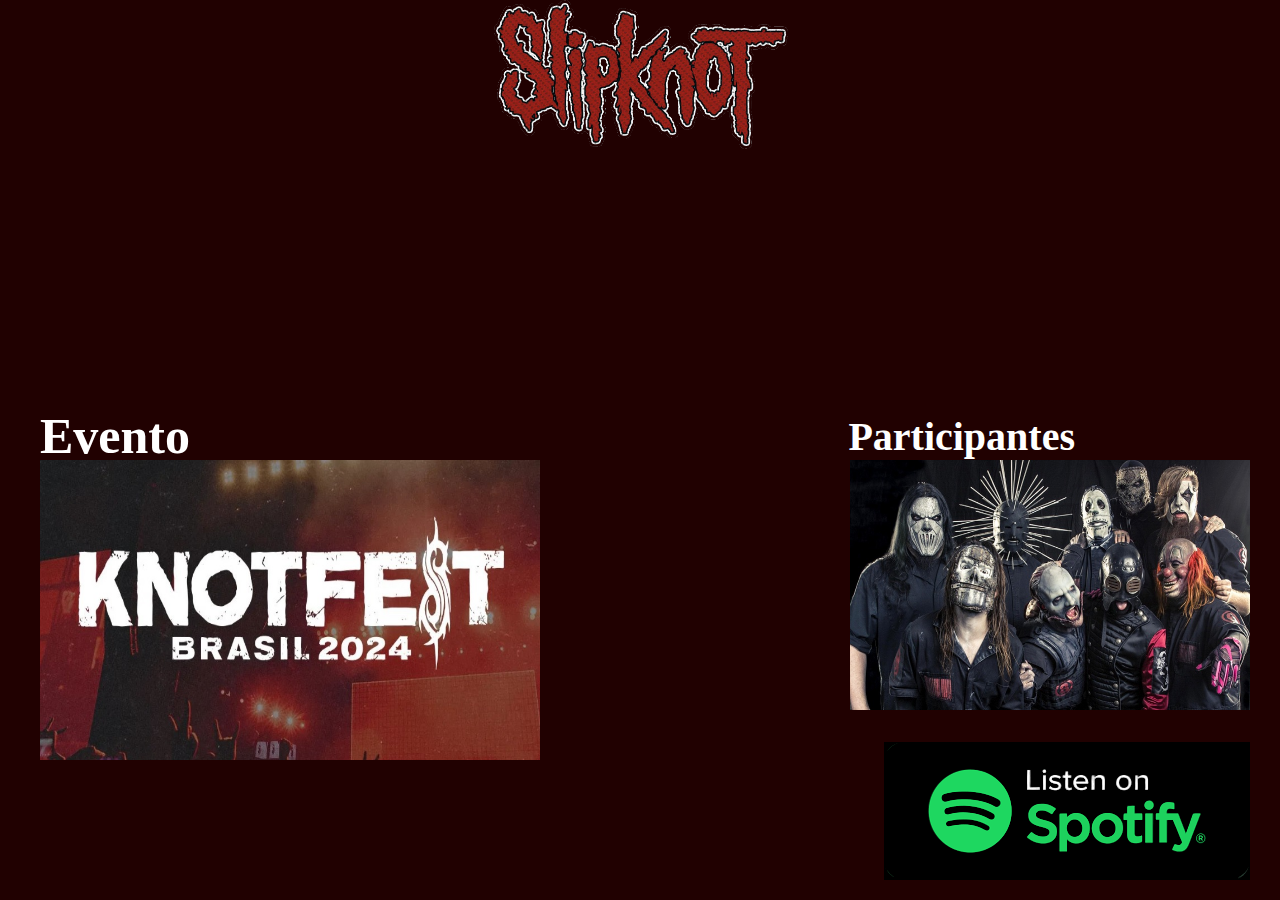
<file: Spliknot/index.html>
<!DOCTYPE html>
<html lang="en">
<head>
    <meta charset="UTF-8">
    <meta name="viewport" content="width=device-width, initial-scale=1.0">
    <title>Slipknot - inicio</title>
    <link rel="stylesheet" href="css/index.css">
</head>
<body>
    <header>
        <img class="cabecalho" src="Imagens/logo.png" alt="" height="150" width="300">
    </header>
    <h1 class = "eventostexto">Evento</h1>
    
    <a href="evento.html"><img class = "eventos"src="Imagens/Knotfest-Brasil-2024.jpg" alt="" height="300" width="500"></a>
    
    <h2 class = "participantestexto">Participantes</h2>    
    <a href="membros.html"><img class = "participantes"src="Imagens/participantes.jpg" alt=""height="250" width="400"></a>
    <a href="https://open.spotify.com/intl-pt/artist/05fG473iIaoy82BF1aGhL8"><img class="spotify"src="Imagens/images-Photoroom.png-Photoroom.png" alt=""></a>
</body>
</html>
</file>
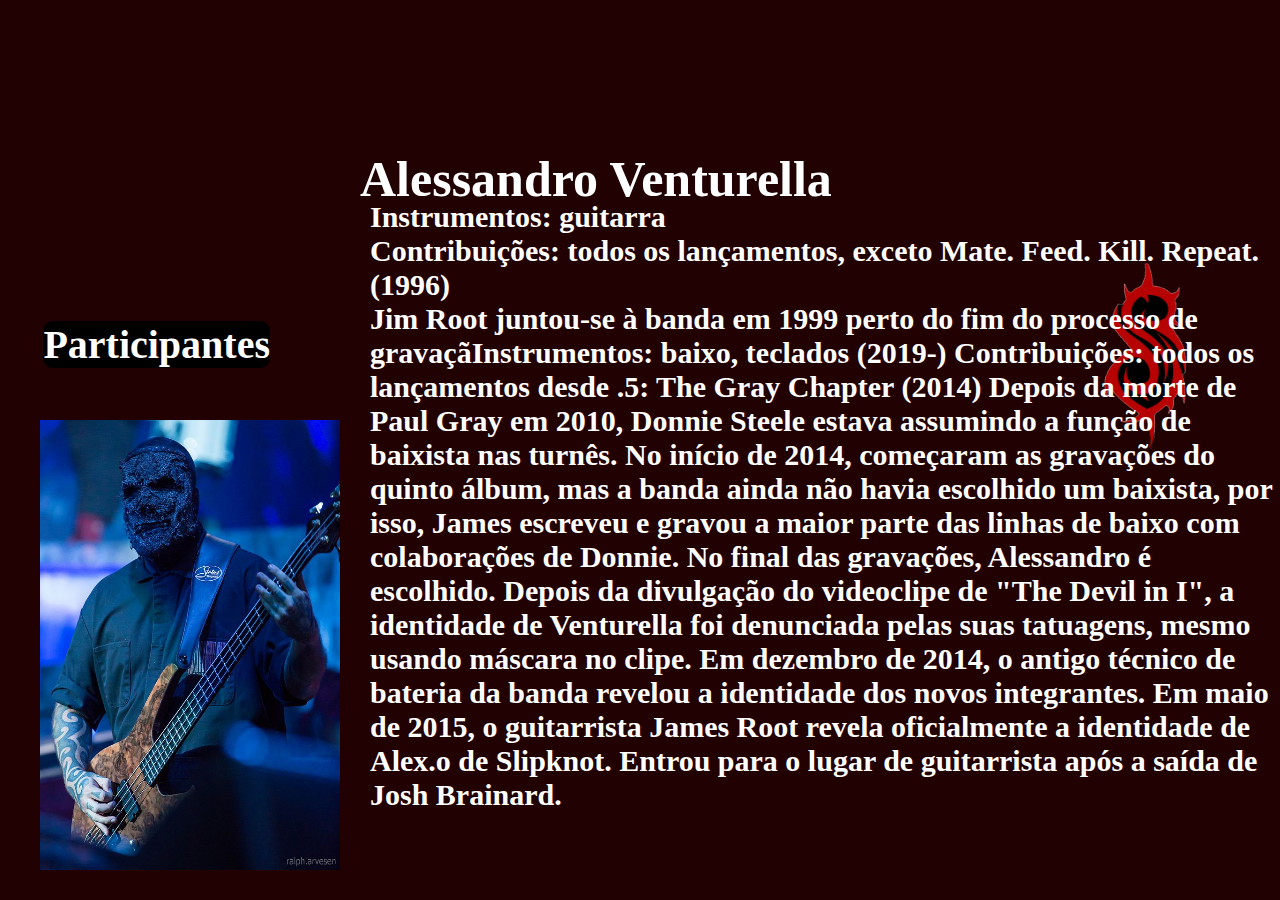
<file: Spliknot/alessandroventurella.html>
<!DOCTYPE html>
<html lang="en">
<head>
    <meta charset="UTF-8">
    <meta name="viewport" content="width=device-width, initial-scale=1.0">
    <title>Alessandro Venturella</title>
    <link rel="stylesheet" href="css/coreytaylor.css">
</head>
<body>
    <header>
        <a href="index.html"><img src="Imagens/logo2.png" alt=""height="200" width="170"></a>
        <a href="membros.html"><h3>Participantes</h3></a>
    </header>
    <img class="participante"src="Imagens/Alessandro Venturella2.jpg" alt="">
    <h1>Alessandro Venturella</h1>
    <h2>Instrumentos: guitarra <br>
        Contribuições: todos os lançamentos, exceto Mate. Feed. Kill. Repeat. (1996) <br>
        Jim Root juntou-se à banda em 1999 perto do fim do processo de gravaçãInstrumentos: baixo, teclados (2019-)
        Contribuições: todos os lançamentos desde .5: The Gray Chapter (2014)
        Depois da morte de Paul Gray em 2010, Donnie Steele estava assumindo a função de baixista nas turnês. No início de 2014, começaram as gravações do quinto álbum, mas a banda ainda não havia escolhido um baixista, por isso, James escreveu e gravou a maior parte das linhas de baixo com colaborações de Donnie. No final das gravações, Alessandro é escolhido. Depois da divulgação do videoclipe de "The Devil in I", a identidade de Venturella foi denunciada pelas suas tatuagens, mesmo usando máscara no clipe. Em dezembro de 2014, o antigo técnico de bateria da banda revelou a identidade dos novos integrantes. Em maio de 2015, o guitarrista James Root revela oficialmente a identidade de Alex.o de Slipknot. Entrou para o lugar de guitarrista após a saída de Josh Brainard.</h2>
</body>
</html>
</file>
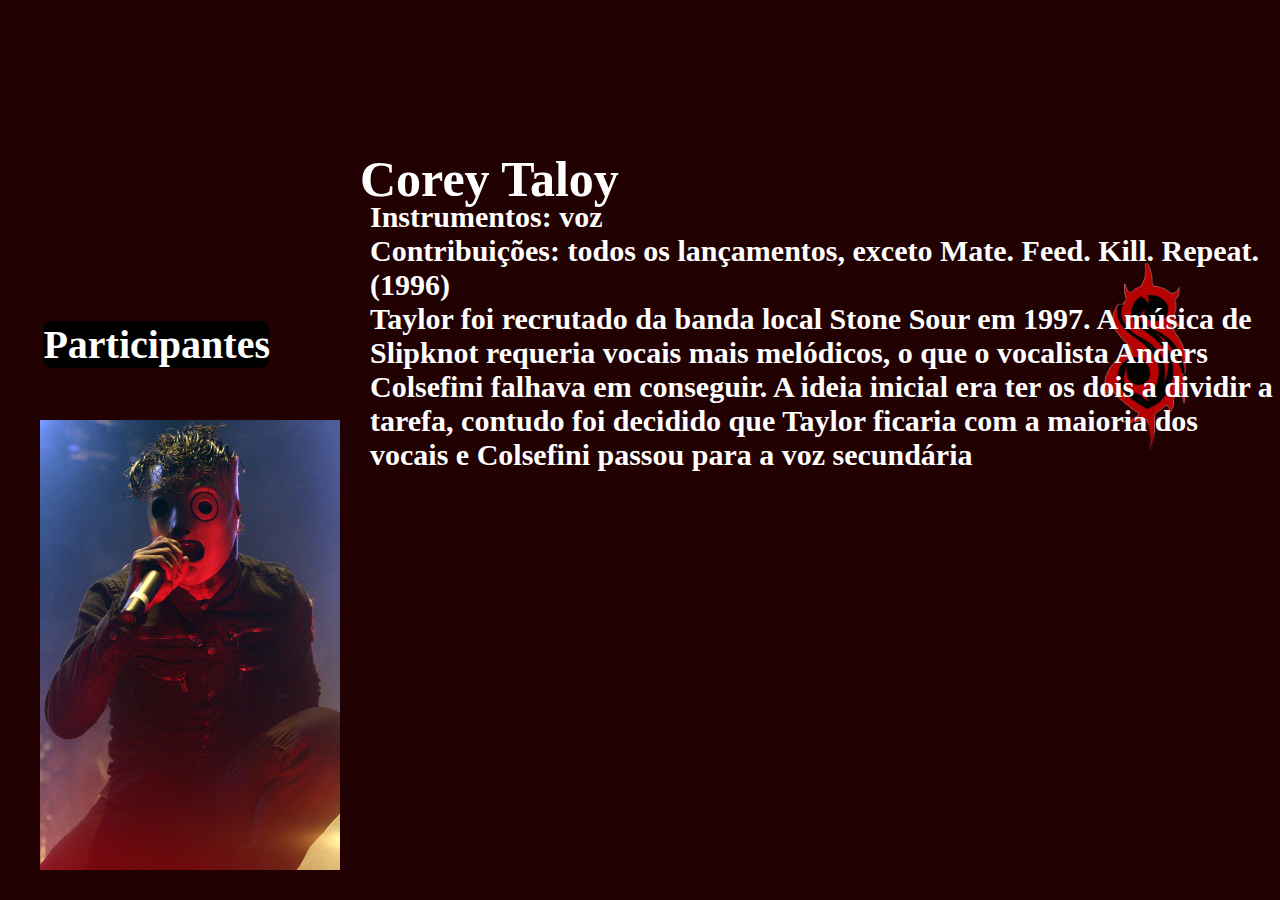
<file: Spliknot/coreytaylor.html>
<!DOCTYPE html>
<html lang="en">
<head>
    <meta charset="UTF-8">
    <meta name="viewport" content="width=device-width, initial-scale=1.0">
    <title>Corey Taloy</title>
    <link rel="stylesheet" href="css/coreytaylor.css">
</head>
<body>
    <header>
        <a href="index.html"><img src="Imagens/logo2.png" alt=""height="200" width="170"></a>
        <a href="membros.html"><h3>Participantes</h3></a>
    </header>
    <img class="participante"src="Imagens/Corey Taylor2.jpg" alt="">
    <h1>Corey Taloy</h1>
    <h2>Instrumentos: voz <br>
        Contribuições: todos os lançamentos, exceto Mate. Feed. Kill. Repeat. (1996) <br>
        Taylor foi recrutado da banda local Stone Sour em 1997. A música de Slipknot requeria vocais mais melódicos, o que o vocalista Anders Colsefini falhava em conseguir. A ideia inicial era ter os dois a dividir a tarefa, contudo foi decidido que Taylor ficaria com a maioria dos vocais e Colsefini passou para a voz secundária</h2>
</body>
</html>
</file>
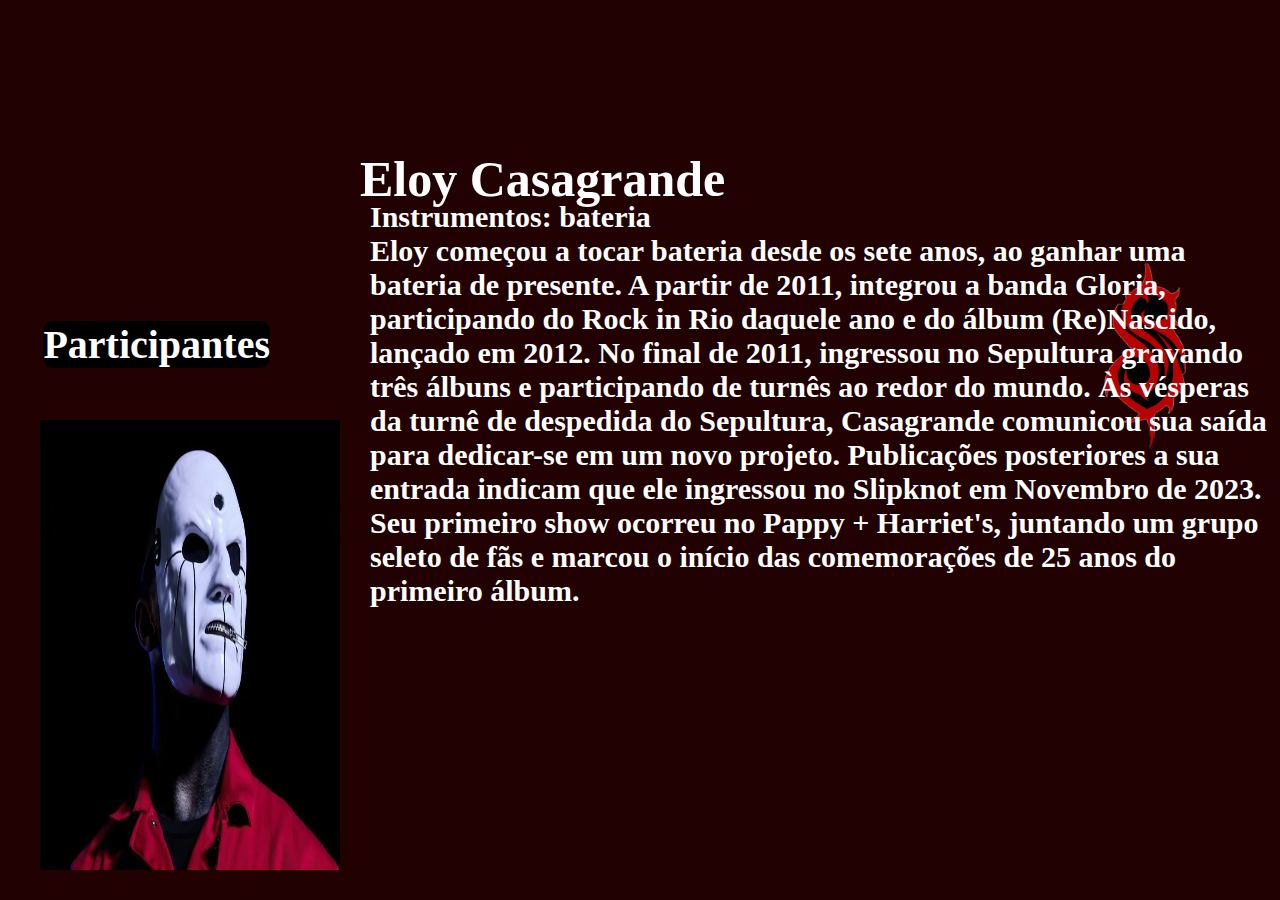
<file: Spliknot/eloycasagrande.html>
<!DOCTYPE html>
<html lang="en">
<head>
    <meta charset="UTF-8">
    <meta name="viewport" content="width=device-width, initial-scale=1.0">
    <title>Eloy Casagrande</title>
    <link rel="stylesheet" href="css/coreytaylor.css">
</head>
<body>
    <header>
        <a href="index.html"><img src="Imagens/logo2.png" alt=""height="200" width="170"></a>
        <a href="membros.html"><h3>Participantes</h3></a>
    </header>
    <img class="participante"src="Imagens/Eloy Casagrande.webp" alt="">
    <h1>Eloy Casagrande</h1>
    <h2>Instrumentos: bateria <br>
        Eloy começou a tocar bateria desde os sete anos, ao ganhar uma bateria de presente. A partir de 2011, integrou a banda Gloria, participando do Rock in Rio daquele ano e do álbum (Re)Nascido, lançado em 2012. No final de 2011, ingressou no Sepultura gravando três álbuns e participando de turnês ao redor do mundo. Às vésperas da turnê de despedida do Sepultura, Casagrande comunicou sua saída para dedicar-se em um novo projeto. Publicações posteriores a sua entrada indicam que ele ingressou no Slipknot em Novembro de 2023. Seu primeiro show ocorreu no Pappy + Harriet's, juntando um grupo seleto de fãs e marcou o início das comemorações de 25 anos do primeiro álbum.</h2>
</body>
</html>
</file>
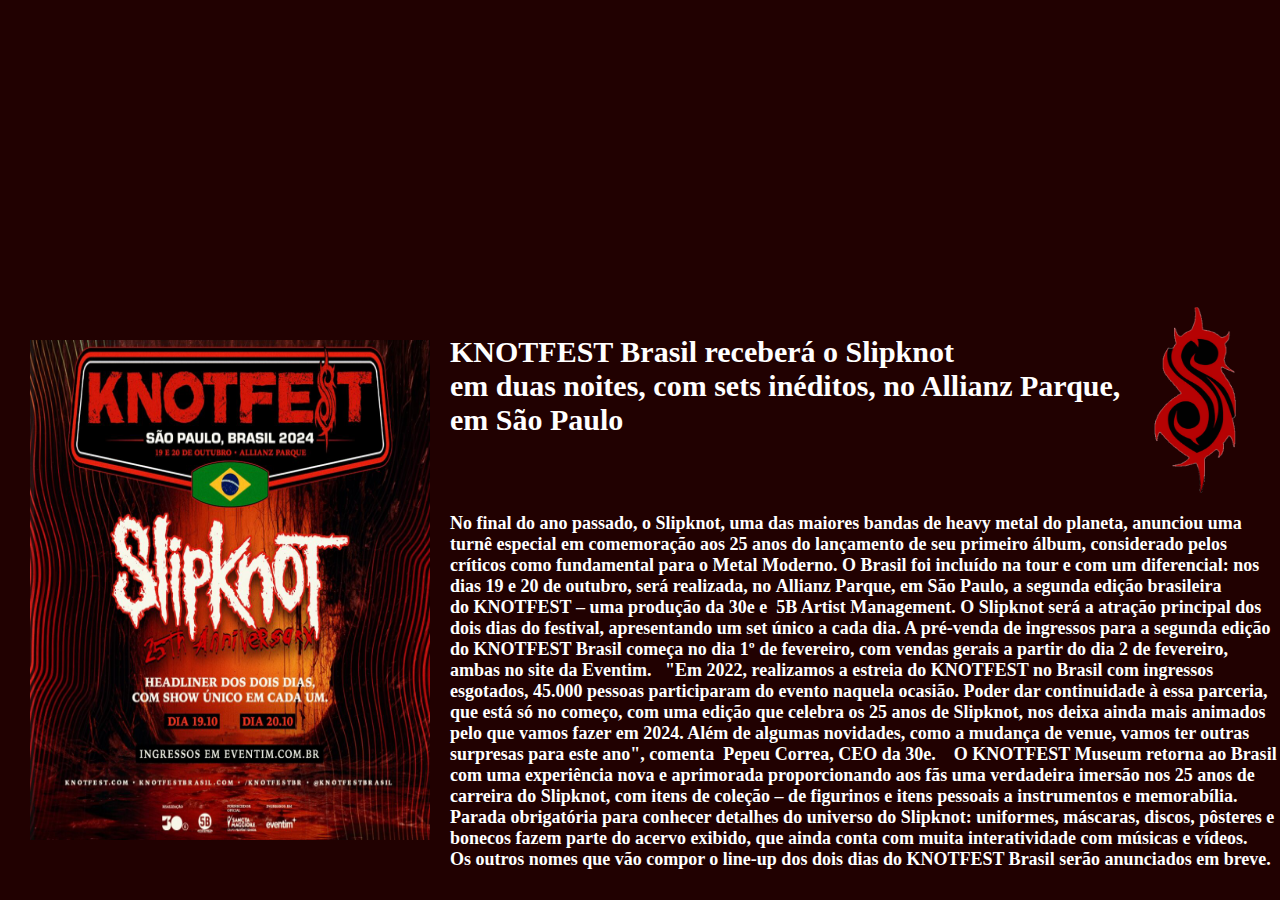
<file: Spliknot/evento.html>
<!DOCTYPE html>
<html lang="en">
<head>
    <meta charset="UTF-8">
    <meta name="viewport" content="width=device-width, initial-scale=1.0">
    <title>Eventos</title>
    <link rel="stylesheet" href="css/eventos.css">
</head>
<body>
    <header>
        <a href="index.html"><img src="Imagens/logo2.png" alt=""height="200" width="170"></a>
    </header>
    <img src="Imagens/KNOTFEST-BRASIL-Admat-Slipnokt-1080x1080-2--1024x1024.jpg" alt="" height="500" width="400">
    <h1>KNOTFEST Brasil receberá o Slipknot
        <br> em duas noites, com sets inéditos, no Allianz Parque,<br> em São Paulo</h1>
    <h2>No final do ano passado, o Slipknot, uma das maiores bandas de heavy metal do planeta, anunciou uma turnê especial em comemoração aos 25 anos do lançamento de seu primeiro álbum, considerado pelos críticos como fundamental para o Metal Moderno. O Brasil foi incluído na tour e com um diferencial: nos dias 19 e 20 de outubro, será realizada, no Allianz Parque, em São Paulo, a segunda edição brasileira do KNOTFEST – uma produção da 30e e  5B Artist Management. O Slipknot será a atração principal dos dois dias do festival, apresentando um set único a cada dia. A pré-venda de ingressos para a segunda edição do KNOTFEST Brasil começa no dia 1º de fevereiro, com vendas gerais a partir do dia 2 de fevereiro, ambas no site da Eventim.
 
        "Em 2022, realizamos a estreia do KNOTFEST no Brasil com ingressos esgotados, 45.000 pessoas participaram do evento naquela ocasião. Poder dar continuidade à essa parceria, que está só no começo, com uma edição que celebra os 25 anos de Slipknot, nos deixa ainda mais animados pelo que vamos fazer em 2024. Além de algumas novidades, como a mudança de venue, vamos ter outras surpresas para este ano", comenta  Pepeu Correa, CEO da 30e. 
         
        O KNOTFEST Museum retorna ao Brasil com uma experiência nova e aprimorada proporcionando aos fãs uma verdadeira imersão nos 25 anos de carreira do Slipknot, com itens de coleção – de figurinos e itens pessoais a instrumentos e memorabília. Parada obrigatória para conhecer detalhes do universo do Slipknot: uniformes, máscaras, discos, pôsteres e bonecos fazem parte do acervo exibido, que ainda conta com muita interatividade com músicas e vídeos.
         
        Os outros nomes que vão compor o line-up dos dois dias do KNOTFEST Brasil serão anunciados em breve.</h2>
</body>
</html>
</file>
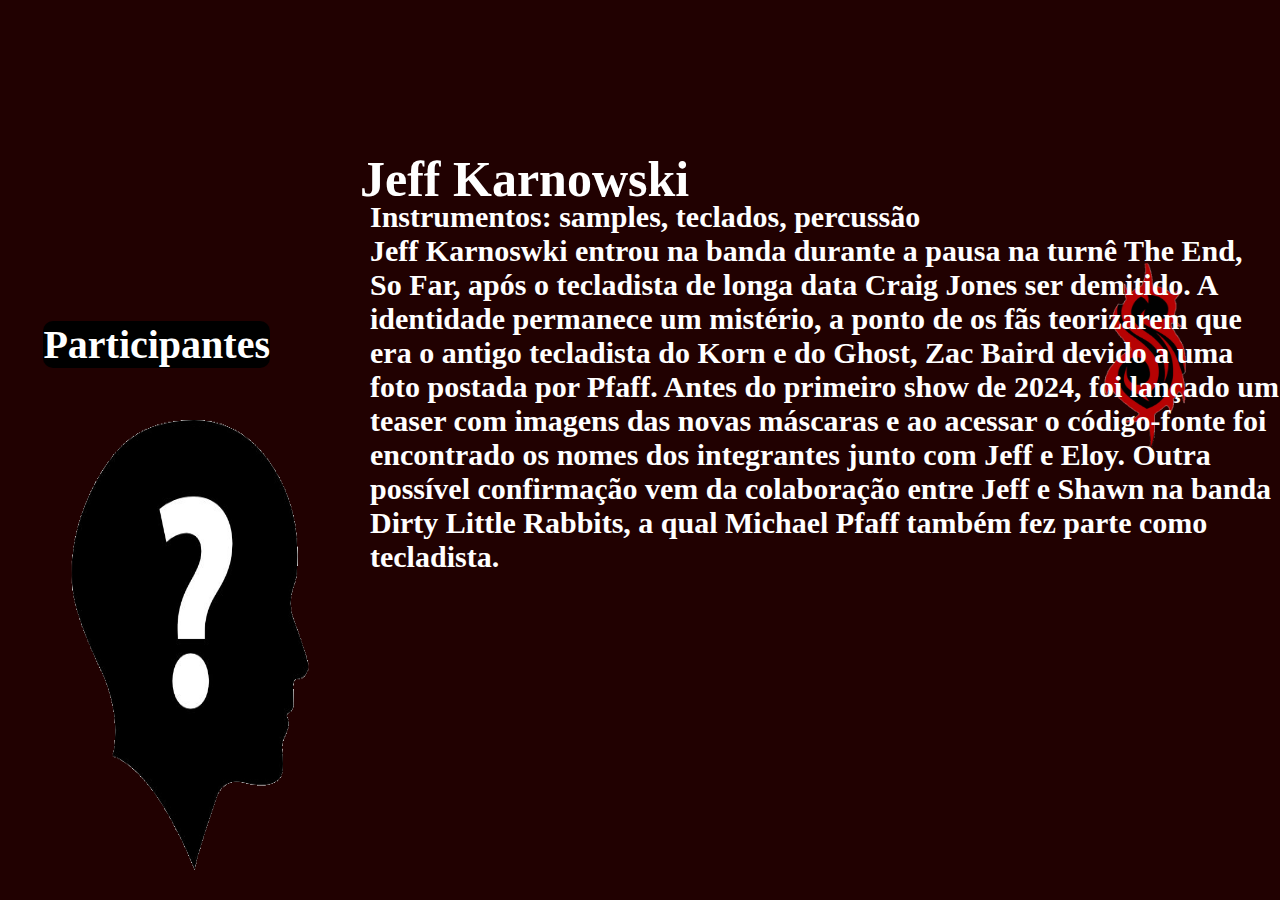
<file: Spliknot/jeffkarnowski.html>
<!DOCTYPE html>
<html lang="en">
<head>
    <meta charset="UTF-8">
    <meta name="viewport" content="width=device-width, initial-scale=1.0">
    <title>Jeff Karnowski</title>
    <link rel="stylesheet" href="css/coreytaylor.css">
</head>
<body>
    <header>
        <a href="index.html"><img src="Imagens/logo2.png" alt=""height="200" width="170"></a>
        <a href="membros.html"><h3>Participantes</h3></a>
    </header>
    <img class="participante"src="Imagens/Jeff Karnowski.png" alt="">
    <h1>Jeff Karnowski</h1>
    <h2>Instrumentos: samples, teclados, percussão <br>
        Jeff Karnoswki entrou na banda durante a pausa na turnê The End, So Far, após o tecladista de longa data Craig Jones ser demitido. A identidade permanece um mistério, a ponto de os fãs teorizarem que era o antigo tecladista do Korn e do Ghost, Zac Baird devido a uma foto postada por Pfaff. Antes do primeiro show de 2024, foi lançado um teaser com imagens das novas máscaras e ao acessar o código-fonte foi encontrado os nomes dos integrantes junto com Jeff e Eloy. Outra possível confirmação vem da colaboração entre Jeff e Shawn na banda Dirty Little Rabbits, a qual Michael Pfaff também fez parte como tecladista.</h2>
</body>
</html>
</file>
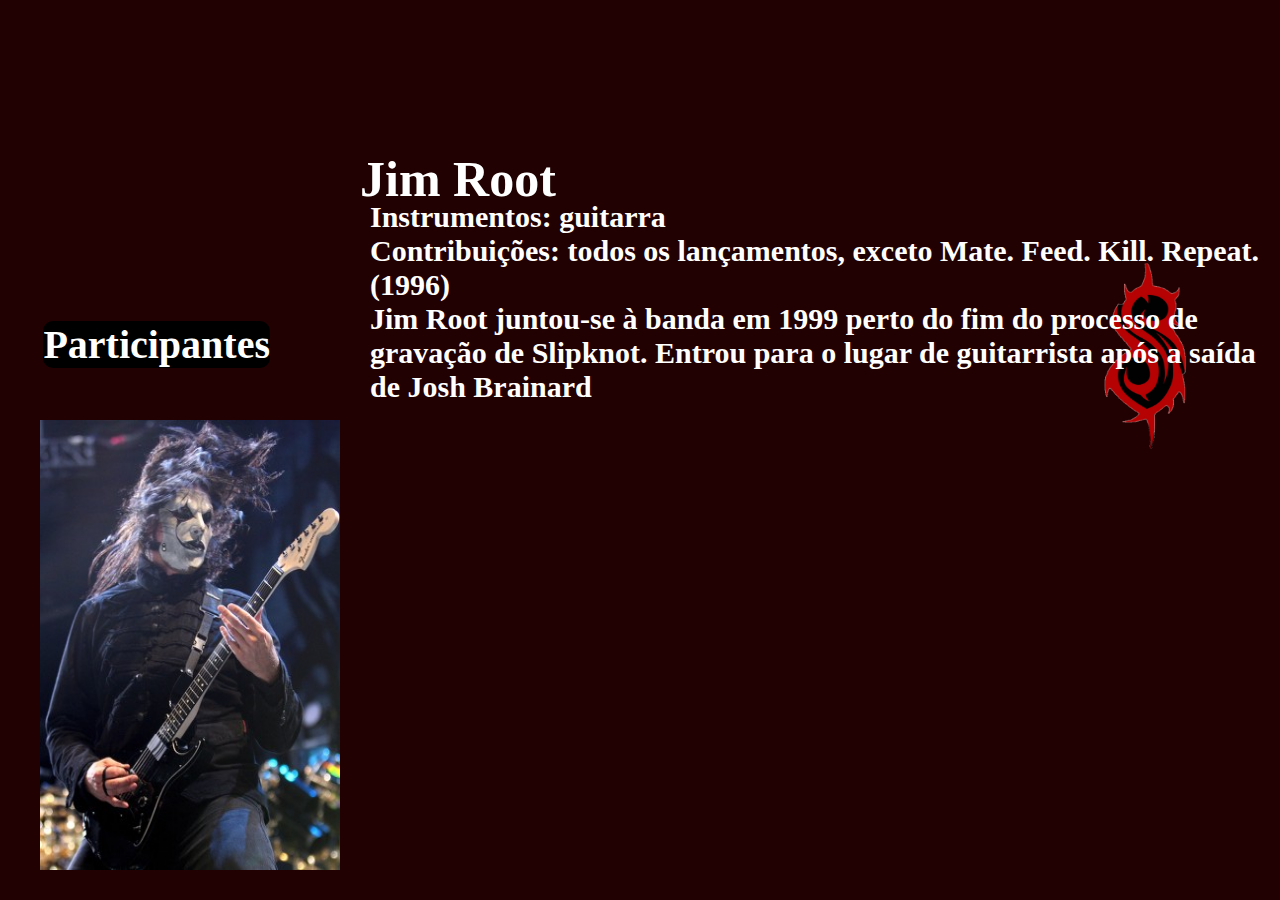
<file: Spliknot/jimroot.html>
<!DOCTYPE html>
<html lang="en">
<head>
    <meta charset="UTF-8">
    <meta name="viewport" content="width=device-width, initial-scale=1.0">
    <title>Jim Root</title>
    <link rel="stylesheet" href="css/coreytaylor.css">
</head>
<body>
    <header>
        <a href="index.html"><img src="Imagens/logo2.png" alt=""height="200" width="170"></a>
        <a href="membros.html"><h3>Participantes</h3></a>
    </header>
    <img class="participante"src="Imagens/jim root2.jpg" alt="">
    <h1>Jim Root</h1>
    <h2>Instrumentos: guitarra <br>
        Contribuições: todos os lançamentos, exceto Mate. Feed. Kill. Repeat. (1996) <br>
        Jim Root juntou-se à banda em 1999 perto do fim do processo de gravação de Slipknot. Entrou para o lugar de guitarrista após a saída de Josh Brainard</h2>
</body>
</html>
</file>
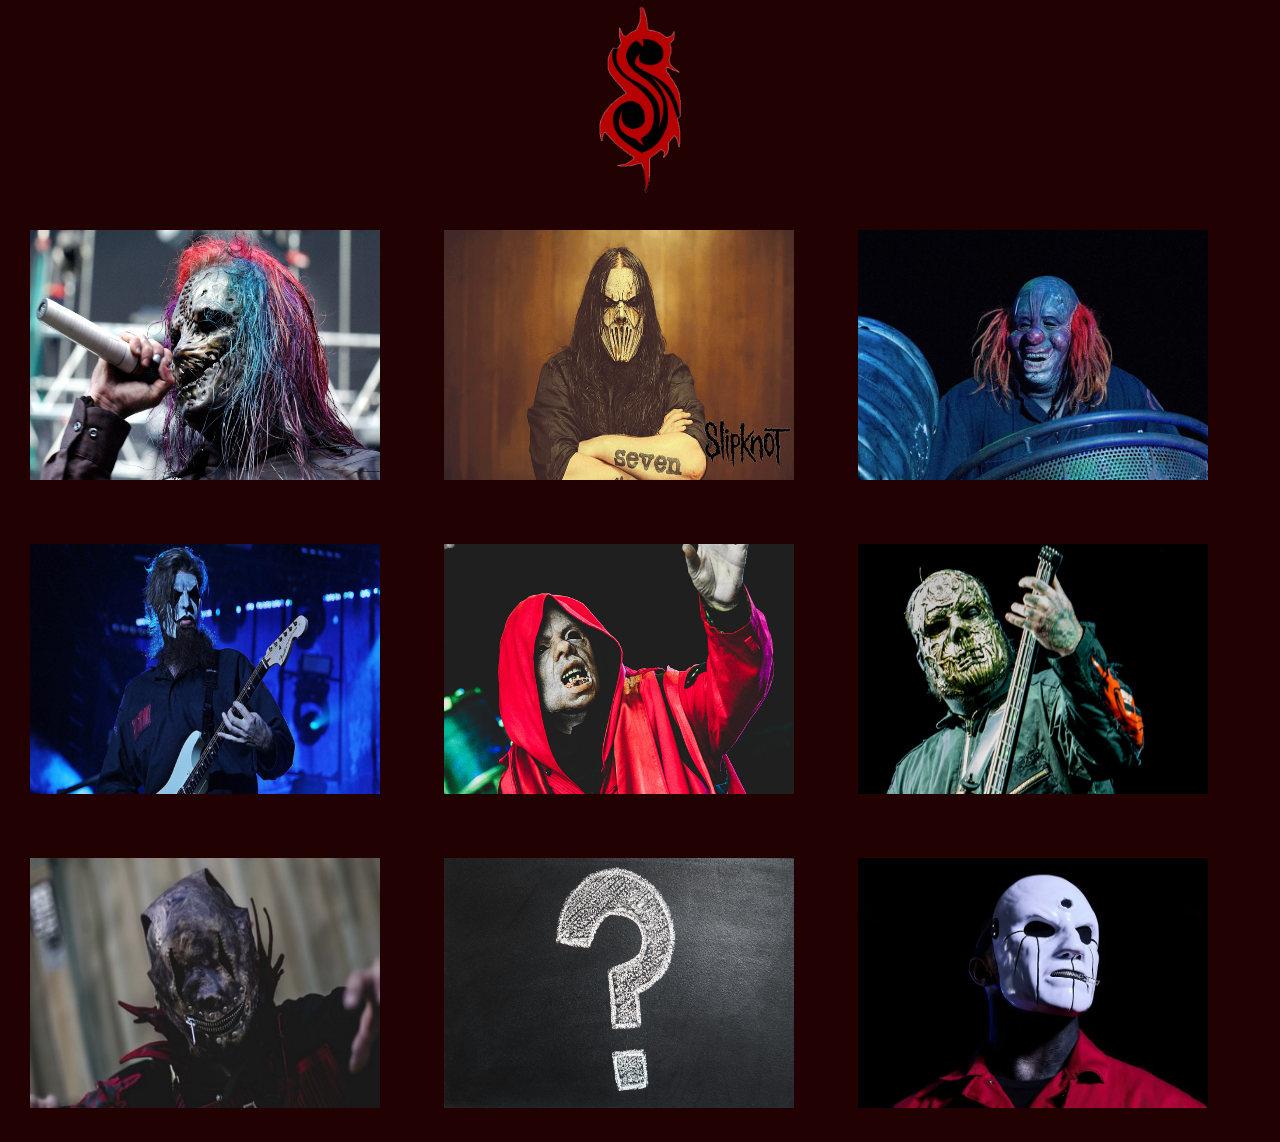
<file: Spliknot/membros.html>
<!DOCTYPE html>
<html lang="en">
<head>
    <meta charset="UTF-8">
    <meta name="viewport" content="width=device-width, initial-scale=1.0">
    <title>Participantes</title>
    <link rel="stylesheet" href="css/participantes.css">
</head>
<body>
    <header>
    <a href="index.html"><img class ="logo" src="Imagens/logo2.png" alt="" height="200" width="170"></a>
    </header>
     <a href="coreytaylor.html"><img class="coreytaylor" src="Imagens/corey-taylor-1.jpg" alt=""></a>
     <a href="mickthomson.html"><img class="mickthomson"src="Imagens/Mick Thomson.jpg" alt=""></a>
     <a href="shawncrahan.html"><img class="shawncrahan"src="Imagens/Shawn Crahan.jpeg" alt=""></a>
     <a href="jimroot.html"><img class="jimroot"src="Imagens/Jim Root.webp" alt=""></a>
     <a href="sidwilson.html"><img class="sidwilsons"src="Imagens/sid wilson.jpg" alt=""></a>
     <a href="alessandroventurella.html"><img class="alessandroventurella"src="Imagens/Alessandro Venturella.jpg" alt=""></a>
     <a href="michaelpfaff.html"><img class="michaelpfaff"src="Imagens/Michael Pfaff.png" alt=""></a>
     <a href="jeffkarnowski.html"><img class="jeffkarnowski"src="Imagens/pexels-pixabay-356079.jpg" alt=""></a>
     <a href="eloycasagrande.html"><img class="eloycasagrande"src="Imagens/Eloy Casagrande.webp" alt=""></a>
</body>
</html>
</file>
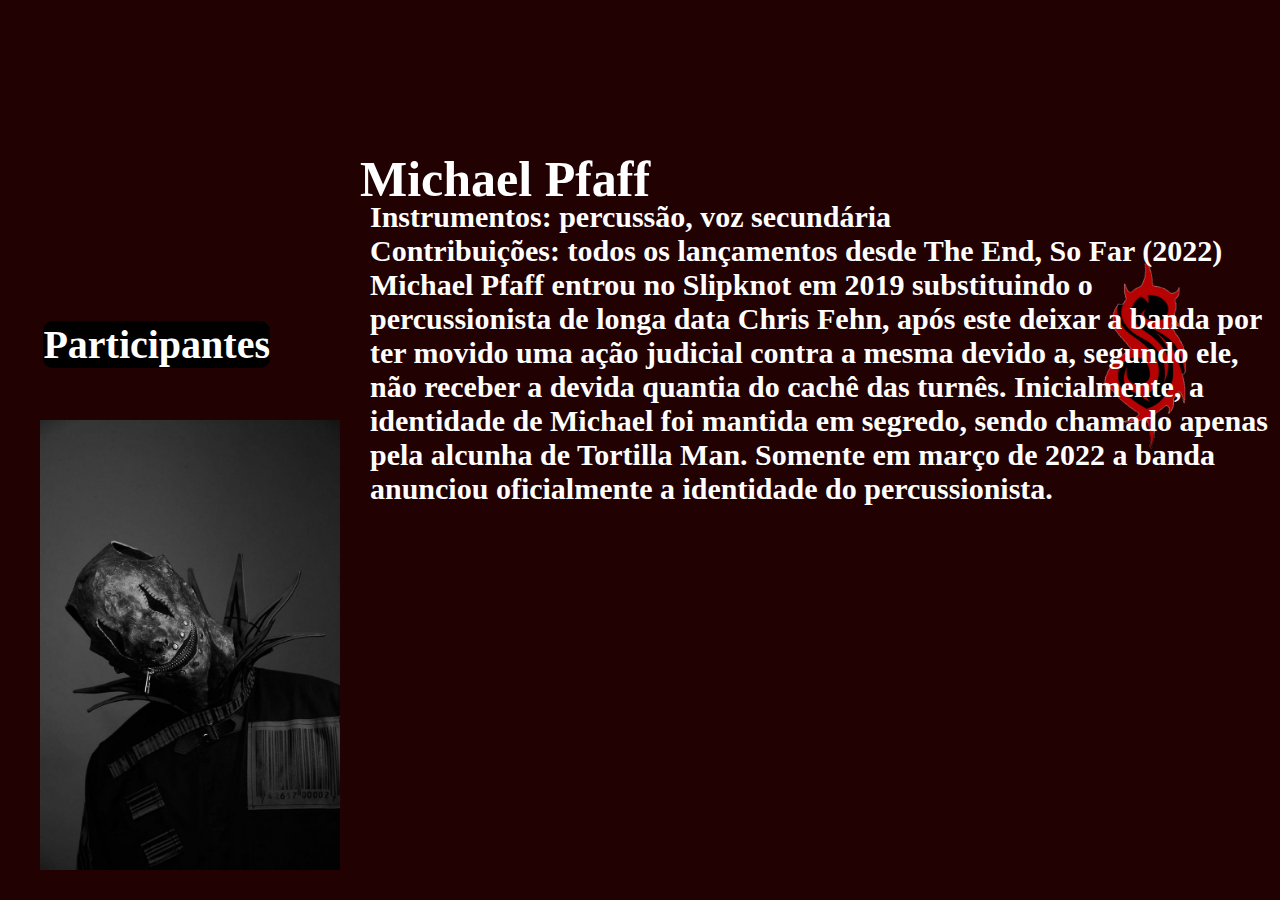
<file: Spliknot/michaelpfaff.html>
<!DOCTYPE html>
<html lang="en">
<head>
    <meta charset="UTF-8">
    <meta name="viewport" content="width=device-width, initial-scale=1.0">
    <title>Michael Pfaff</title>
    <link rel="stylesheet" href="css/coreytaylor.css">
</head>
<body>
    <header>
        <a href="index.html"><img src="Imagens/logo2.png" alt=""height="200" width="170"></a>
        <a href="membros.html"><h3>Participantes</h3></a>
    </header>
    <img class="participante"src="Imagens/Michael Pfaff2.jpg" alt="">
    <h1>Michael Pfaff</h1>
    <h2>Instrumentos: percussão, voz secundária <br>
        Contribuições: todos os lançamentos desde The End, So Far (2022) <br>
        Michael Pfaff entrou no Slipknot em 2019 substituindo o percussionista de longa data Chris Fehn, após este deixar a banda por ter movido uma ação judicial contra a mesma devido a, segundo ele, não receber a devida quantia do cachê das turnês. Inicialmente, a identidade de Michael foi mantida em segredo, sendo chamado apenas pela alcunha de Tortilla Man. Somente em março de 2022 a banda anunciou oficialmente a identidade do percussionista.</h2>
</body>
</html>
</file>
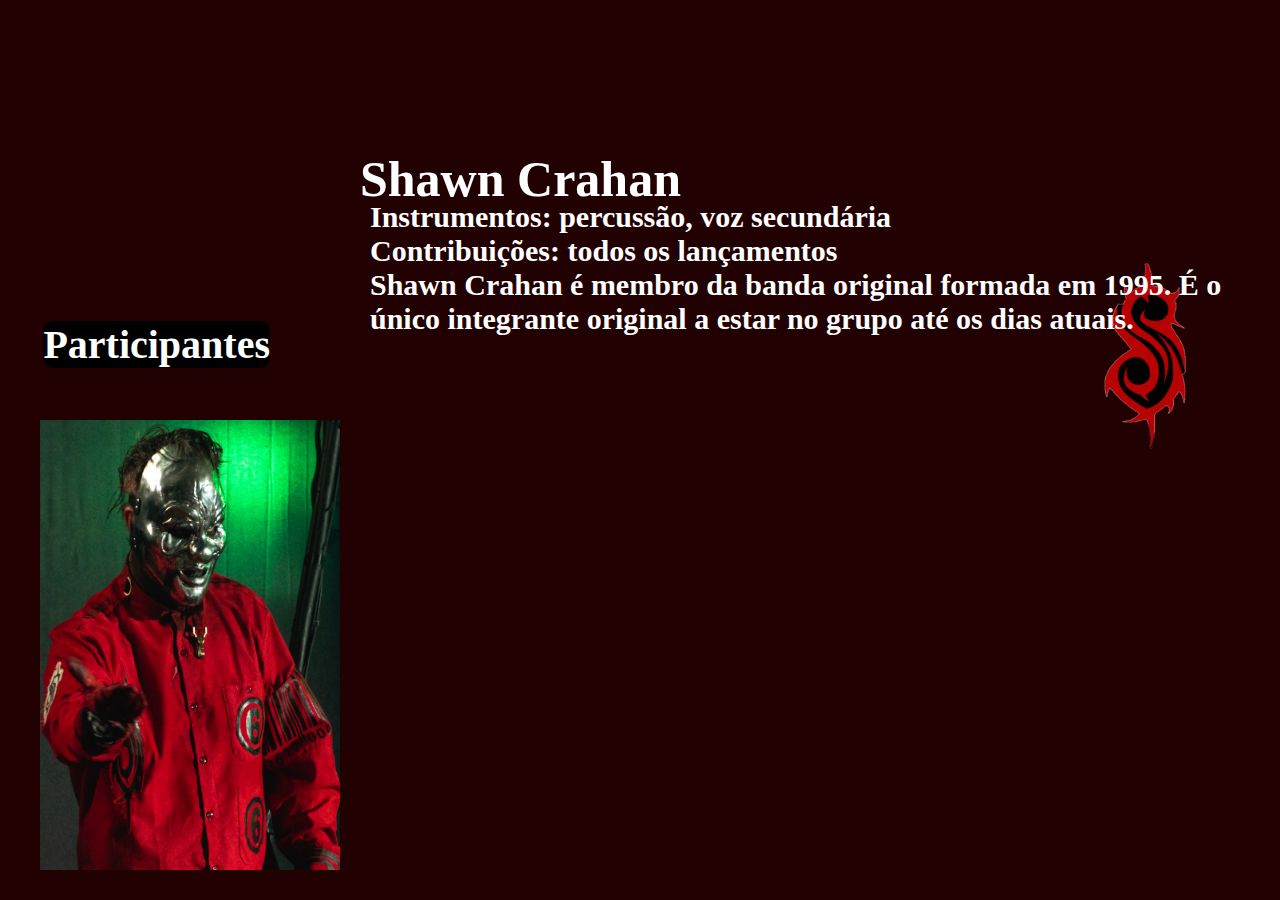
<file: Spliknot/shawncrahan.html>
<!DOCTYPE html>
<html lang="en">
<head>
    <meta charset="UTF-8">
    <meta name="viewport" content="width=device-width, initial-scale=1.0">
    <title>Shawn-Crahan</title>
    <link rel="stylesheet" href="css/coreytaylor.css">
</head>
<body>
    <header>
        <a href="index.html"><img src="Imagens/logo2.png" alt=""height="200" width="170"></a>
        <a href="membros.html"><h3>Participantes</h3></a>
    </header>
    <img class="participante"src="Imagens/Shawn Crahan2.jpg" alt="">
    <h1>Shawn Crahan</h1>
    <h2>Instrumentos: percussão, voz secundária <br>
        Contribuições: todos os lançamentos <br>
        Shawn Crahan é membro da banda original formada em 1995. É o único integrante original a estar no grupo até os dias atuais.</h2>
</body>
</html>
</file>
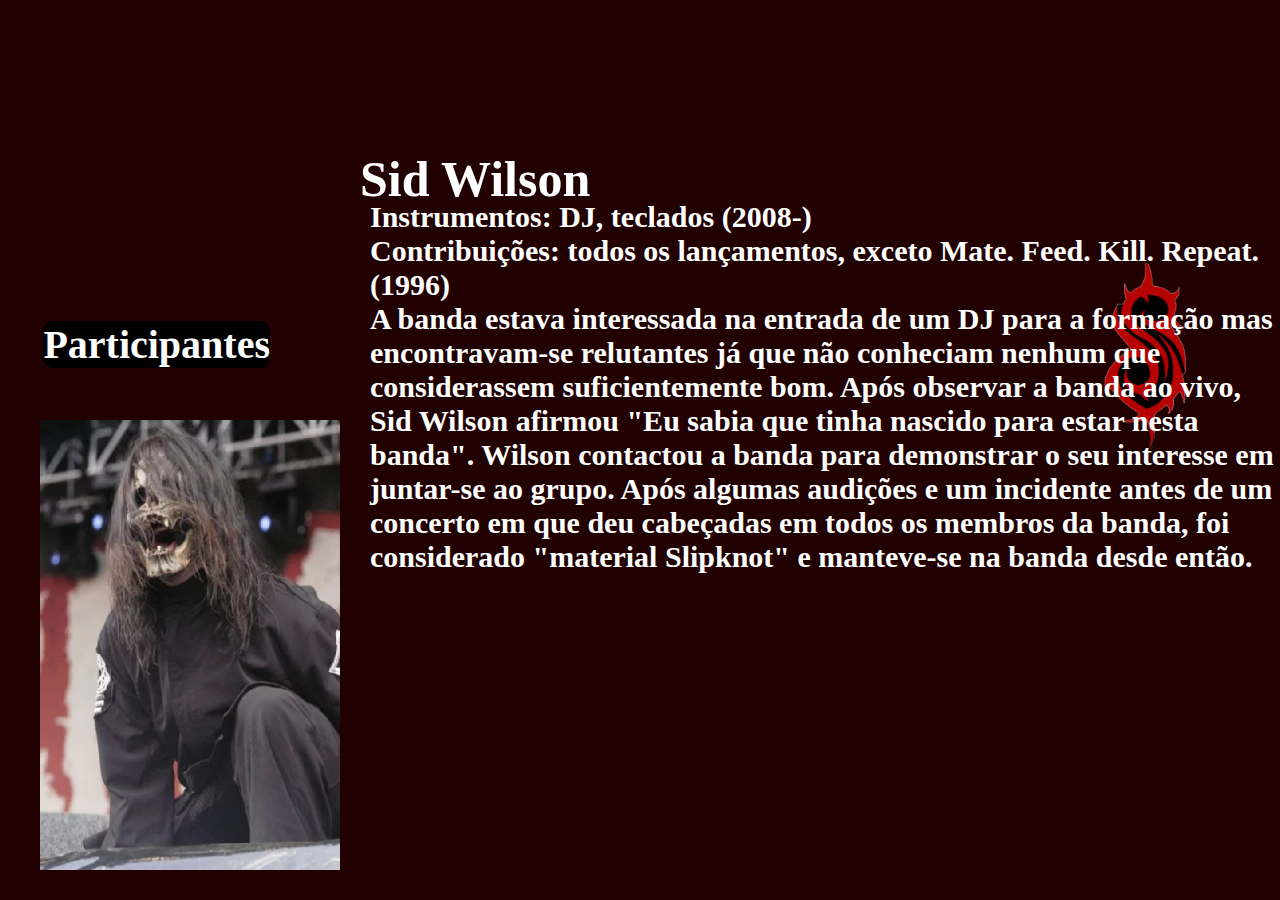
<file: Spliknot/sidwilson.html>
<!DOCTYPE html>
<html lang="en">
<head>
    <meta charset="UTF-8">
    <meta name="viewport" content="width=device-width, initial-scale=1.0">
    <title>Sid Wilson</title>
    <link rel="stylesheet" href="css/coreytaylor.css">
</head>
<body>
    <header>
        <a href="index.html"><img src="Imagens/logo2.png" alt=""height="200" width="170"></a>
        <a href="membros.html"><h3>Participantes</h3></a>
    </header>
    <img class="participante"src="Imagens/Sid Wilson2.webp" alt="">
    <h1>Sid Wilson</h1>
    <h2>Instrumentos: DJ, teclados (2008-) <br>
        Contribuições: todos os lançamentos, exceto Mate. Feed. Kill. Repeat. (1996) <br>
        A banda estava interessada na entrada de um DJ para a formação mas encontravam-se relutantes já que não conheciam nenhum que considerassem suficientemente bom. Após observar a banda ao vivo, Sid Wilson afirmou "Eu sabia que tinha nascido para estar nesta banda". Wilson contactou a banda para demonstrar o seu interesse em juntar-se ao grupo. Após algumas audições e um incidente antes de um concerto em que deu cabeçadas em todos os membros da banda, foi considerado "material Slipknot" e manteve-se na banda desde então.</h2>
</body>
</html>
</file>
<file: Spliknot/css/index.css>
* {
    margin: 0;
    padding: 0;
    box-sizing: border-box;
}

body{
    background-color: rgba(33, 1, 1, 1);
}

header{
    display: flex;
    justify-content: space-around;
    align-items: center;
}
.participantes{
    position: absolute;
    bottom: 190px;
    right: 30px;
}
.participantes:hover{
    cursor: pointer;
    transition: 1s;
    box-shadow: 16px 17px 1px -3px rgba(0,0,0,1);
    -webkit-box-shadow: 16px 17px 1px -3px rgba(0,0,0,1);
    -moz-box-shadow: 16px 17px 1px -3px rgba(0,0,0,1);
}
h1{
    color: white;
    position: absolute;
    bottom: 435px;
    left: 40px;
    font-size: 50px;    
}
.eventos{
    position: absolute;
    left: 10px;
    bottom: 110px;
    margin: 30px;
}
.eventos:hover{
    cursor: pointer;
    transition: 1s;
    box-shadow: -12px 17px 1px -3px rgba(0,0,0,1);
    -webkit-box-shadow: -12px 17px 1px -3px rgba(0,0,0,1);
    -moz-box-shadow: -12px 17px 1px -3px rgba(0,0,0,1);
}
h2{
    color: white;
    position: absolute;
    bottom: 440px;
    right: 205px;
    font-size: 40px;
}

.spotify{
    position: absolute;
    bottom: 20px;
    right: 30px;
}
.spotify:hover{
    cursor: pointer;
    transition: 1s;
    box-shadow: 16px 17px 1px -3px rgba(0,0,0,1);
    -webkit-box-shadow: 16px 17px 1px -3px rgba(0,0,0,1);
    -moz-box-shadow: 16px 17px 1px -3px rgba(0,0,0,1);
}
</file>
<file: Spliknot/css/coreytaylor.css>
* {
    margin: 0;
    padding: 0;
    box-sizing: border-box;
}

body{
    background-color: rgba(33, 1, 1, 1);
}

header{
    position: absolute;
    bottom: 440px;
    right: 50px;
}
.participante{
    height: 450px;
    width: 300px;
    position: absolute;
    left: 40px;
    bottom: 30px;
}
h1{
    font-size: 50px;
    color: white;
    position: absolute;
    left: 360px;
    top: 150px;
}
h2{
    font-size: 30px;
    color: white;
    position: absolute;
    left: 370px;
    top: 200px;
}

h3{
    font-size: 40px;
    color: white;
    position: absolute;
    right: 960px;
    top: 65px;
    background-color: black;
    border-radius: 10px;
}
h3:hover{
    transition: 1s;
    box-shadow: 16px 17px 1px -3px rgba(0,0,0,1);
    -webkit-box-shadow: 16px 17px 1px -3px rgba(0,0,0,1);
    -moz-box-shadow: 16px 17px 1px -3px rgba(0,0,0,1);
}
</file>
<file: Spliknot/css/eventos.css>
* {
    margin: 0;
    padding: 0;
    box-sizing: border-box;
}

body{
    background-color: rgba(33, 1, 1, 1);
}

header{
    position: absolute;
    bottom: 340px;
    right: 200px;
}

img{
    position: absolute;
    left: 30px;
    bottom: 60px;
}
h1{
    font-size: 30px;
    position: absolute;
    left: 450px;
    bottom: 463px;
    color: white;
}

h2{
    font-size: 18px;
    position: absolute;
    left: 450px;
    bottom: 30px;
    color: white;
}
</file>
<file: Spliknot/css/participantes.css>
* {
    margin: 0;
    padding: 0;
    box-sizing: border-box;
}

body{
    background-color: rgba(33, 1, 1, 1);
}

header,.logo{
    display: flex;
    justify-content: space-around;
    align-items: center;
}

.participantes,.coreytaylor,.eloycasagrande,.mickthomson, .shawncrahan, .jimroot,.sidwilsons,.alessandroventurella,.michaelpfaff,.jeffkarnowski{
    height: 250px;
    width: 350px;
    margin: 30px;
}
.coreytaylor:hover,.eloycasagrande:hover, .jeffkarnowski:hover, .michaelpfaff:hover, .alessandroventurella:hover, .sidwilsons:hover, .jimroot:hover,.shawncrahan:hover,.mickthomson:hover{
    transition: 1s;
    box-shadow: 16px 17px 1px -3px rgba(0,0,0,1);
    -webkit-box-shadow: 16px 17px 1px -3px rgba(0,0,0,1);
    -moz-box-shadow: 16px 17px 1px -3px rgba(0,0,0,1);
}
</file>
